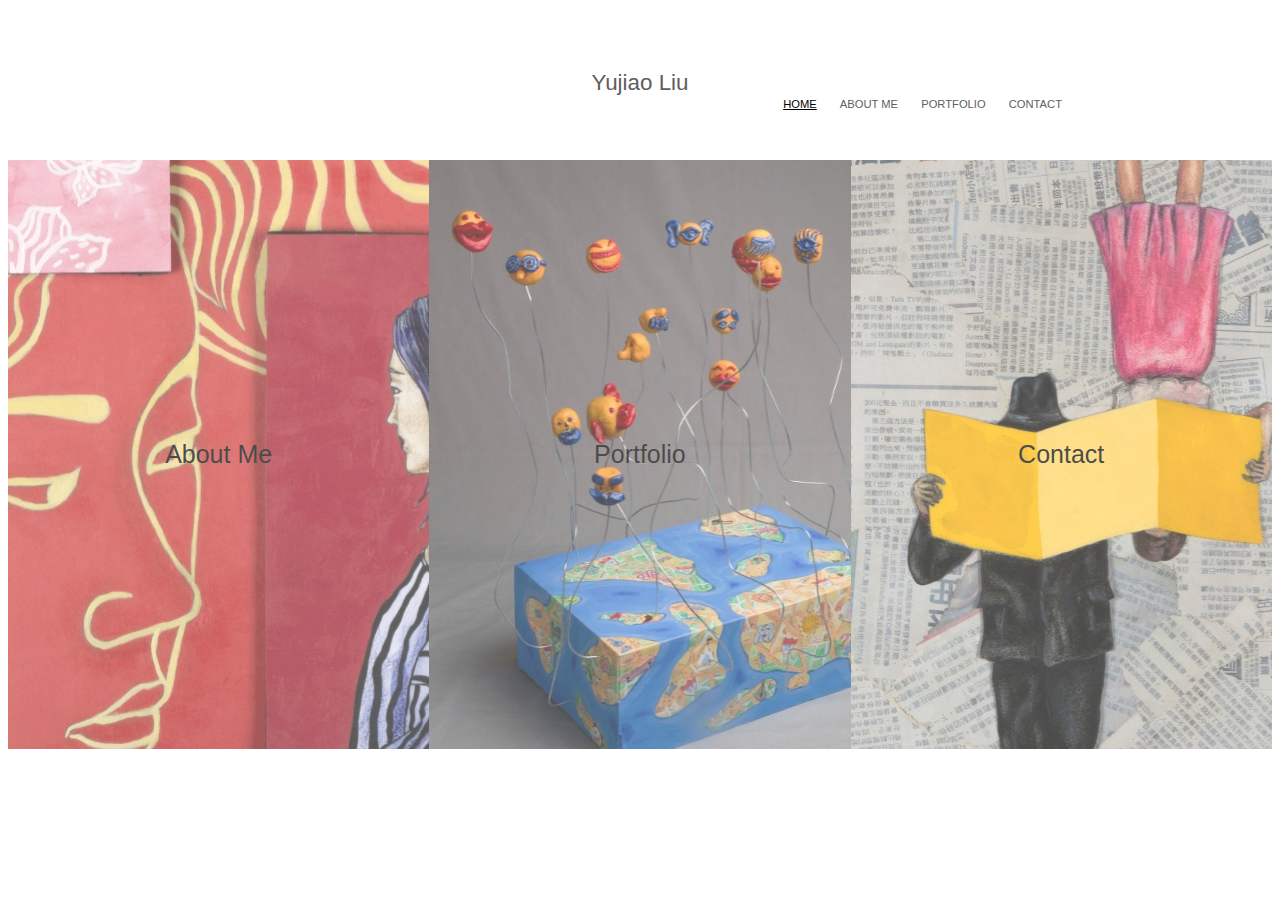
<file: index.html>
<!DOCTYPE html>
<html lang="en">
<head>
    <meta charset="UTF-8">
    <meta http-equiv="X-UA-Compatible" content="IE=edge">
    <meta name="viewport" content="width=device-width, initial-scale=1.0">
    <title>Yujiao Liu Homepage</title>
    <link rel="stylesheet" href="style.css">
</head>
<body>
    <header>
        <p id="name">Yujiao Liu</p>
        <ul>
            <li><a class="active" href="Intro.html">HOME</a></li>
            <li><a href="about.html">ABOUT ME</a></li>
            <li><a href="port.html">PORTFOLIO</a></li>
            <li><a href="contact.html">CONTACT</a></li>
        </ul>
    </header>
    <main>
        <button type="button" onclick="window.location.href='about.html'" class="column" id="port">About Me</button>
        <button type="button" onclick="window.location.href='port.html'" class="column" id="ab">Portfolio</button>
        <button type="button" onclick="window.location.href='contact.html'" class="column" id="con">Contact</button>
    </main>
</body>
</html>
</file>
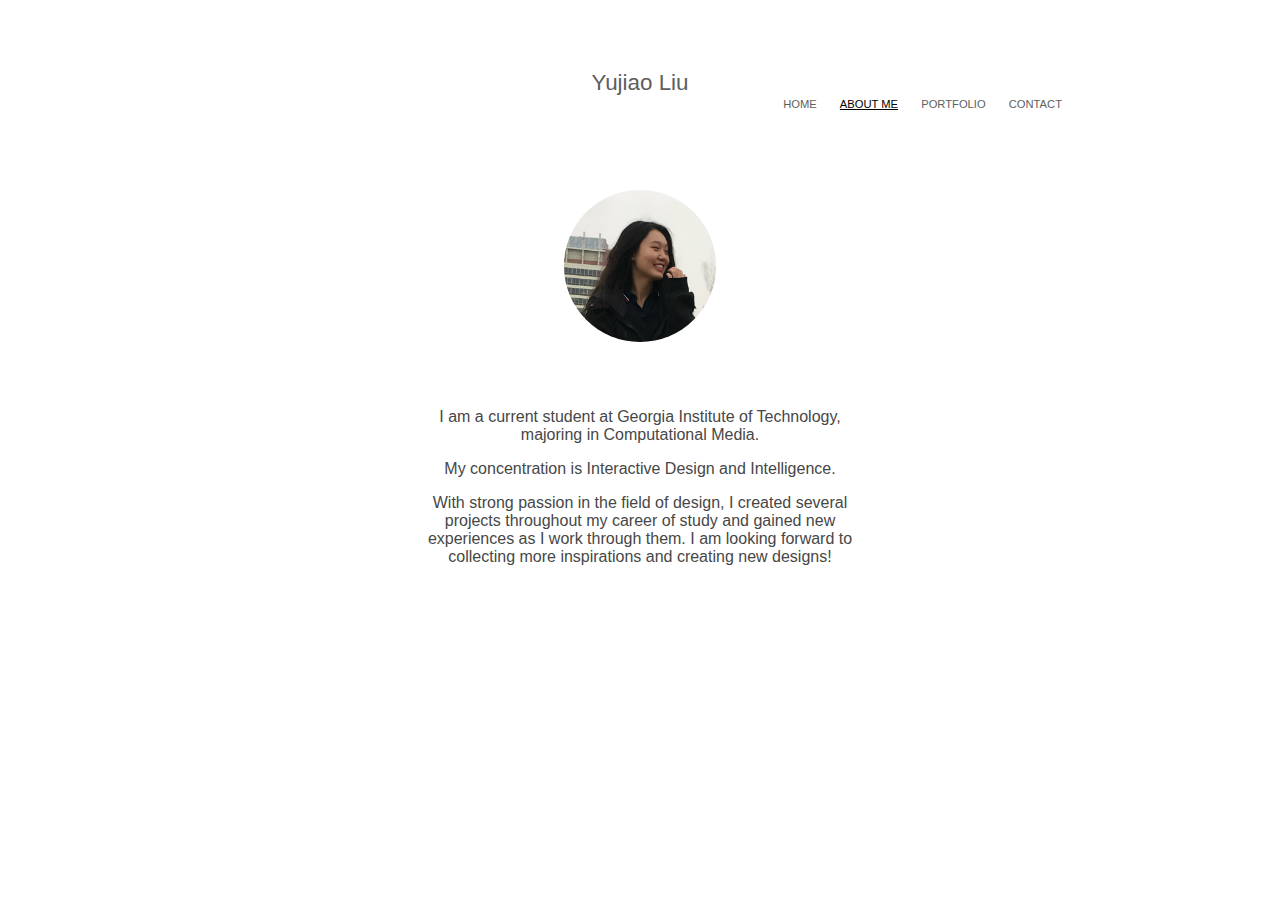
<file: about.html>
<!DOCTYPE html>
<html lang="en">
<head>
    <meta charset="UTF-8">
    <meta http-equiv="X-UA-Compatible" content="IE=edge">
    <meta name="viewport" content="width=device-width, initial-scale=1.0">
    <title>About</title>
    <link rel="stylesheet" href="styleabout.css">
</head>
<body>
    <header>
        <p id="name">Yujiao Liu</p>
        <ul>
            <li><a href="index.html">HOME</a></li>
            <li><a class="active" href="about.html">ABOUT ME</a></li>
            <li><a href="port.html">PORTFOLIO</a></li>
            <li><a href="contact.html">CONTACT</a></li>
        </ul>
    </header>
    <main>
        <img src="image/self1.jpg" alt="selfPic">
        <div class="desc">
            <p>I am a current student at Georgia Institute of Technology, majoring in Computational Media.
            </p>
            <p>
                My concentration is Interactive Design and Intelligence.
            </p>
            <p>
                With strong passion in the field of design, I created several projects throughout my career of study and gained new experiences as I work through them. 
                I am looking forward to collecting more inspirations and creating new designs!
            </p>
        </div>
    </main>   
</body>
</html>
</file>
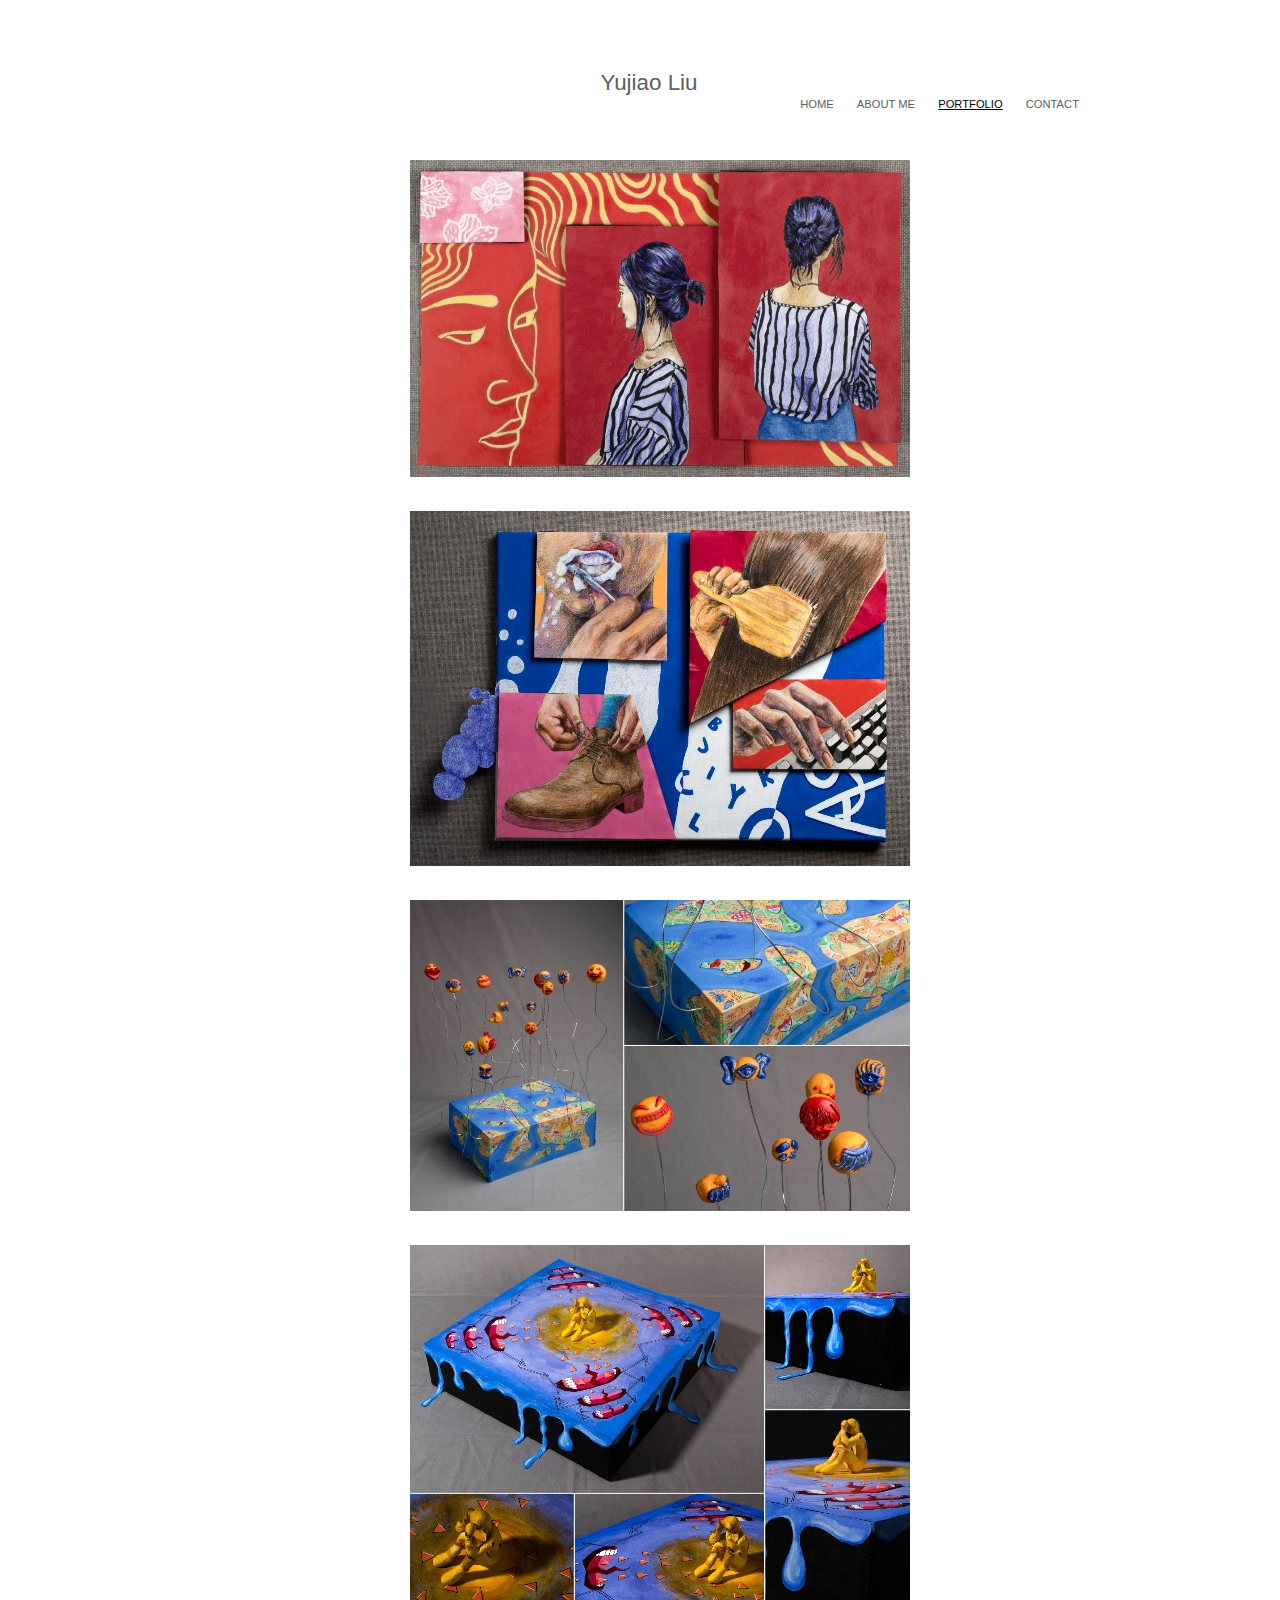
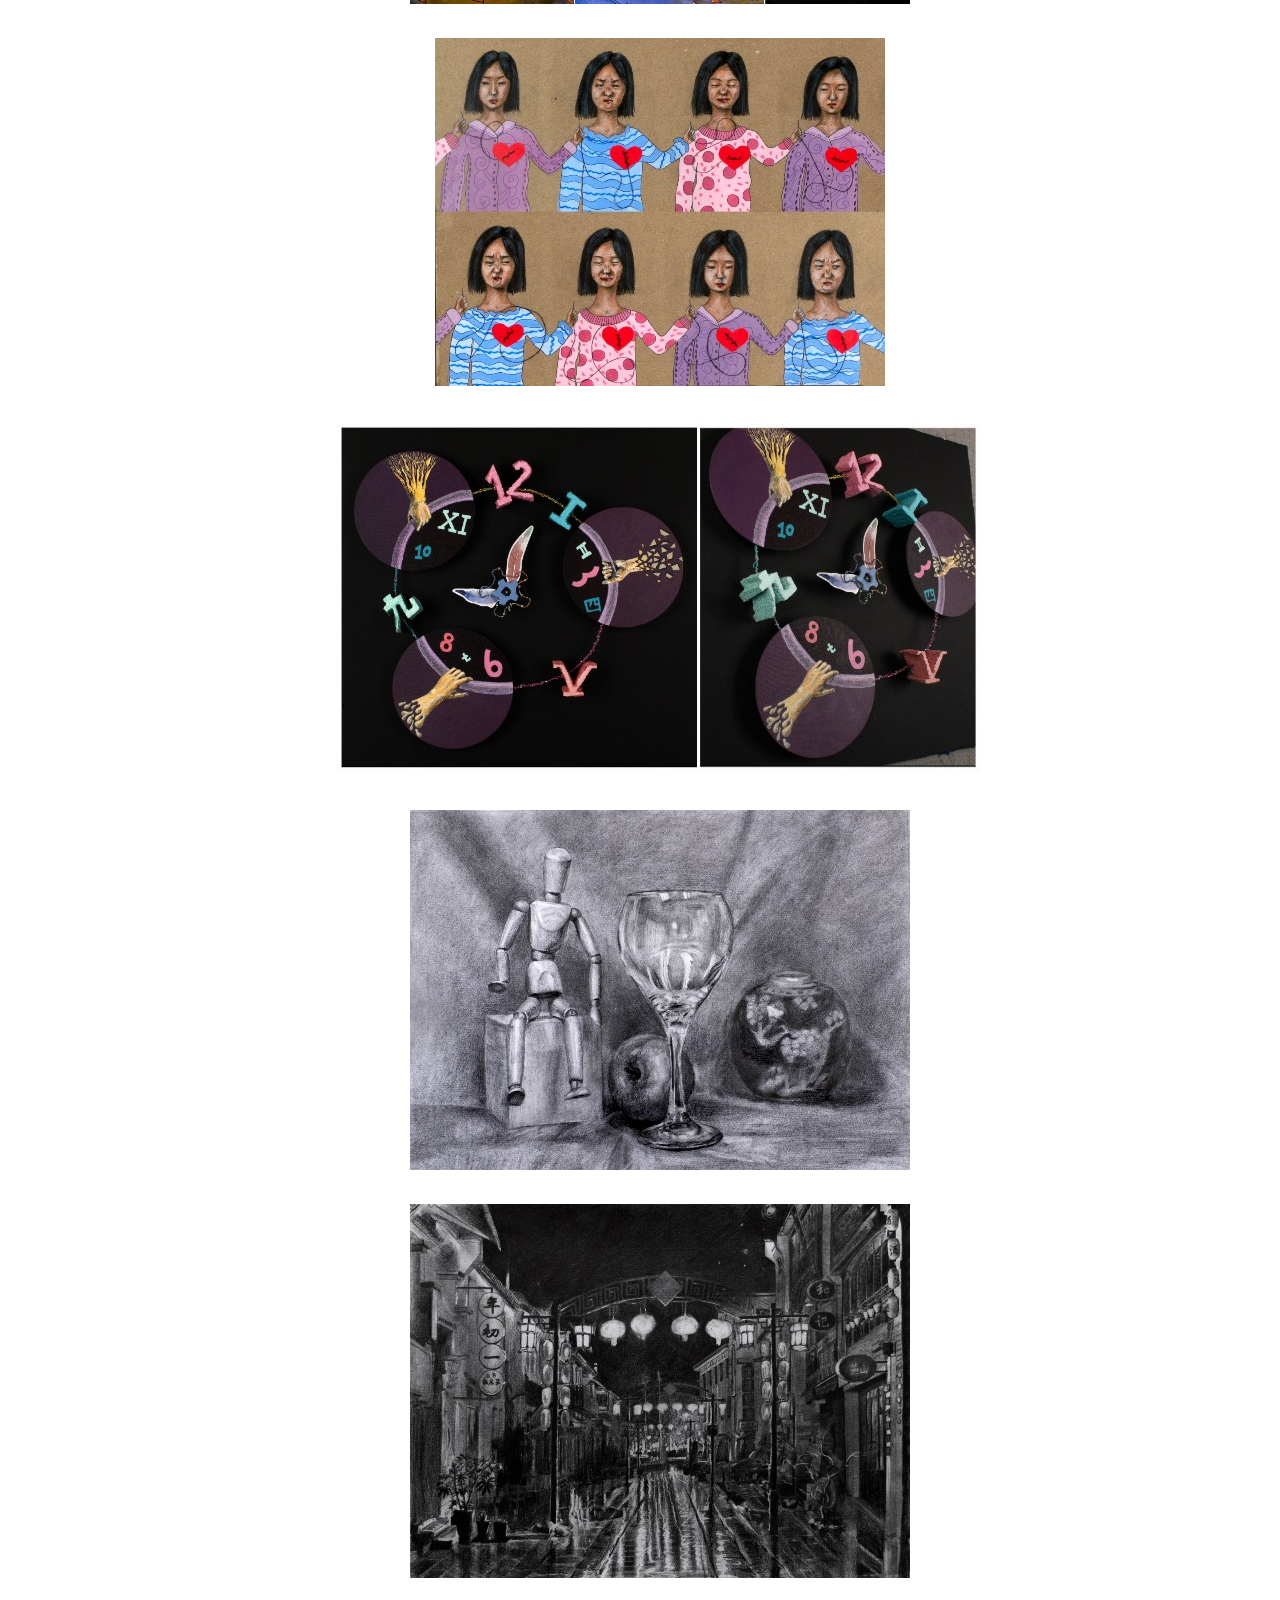
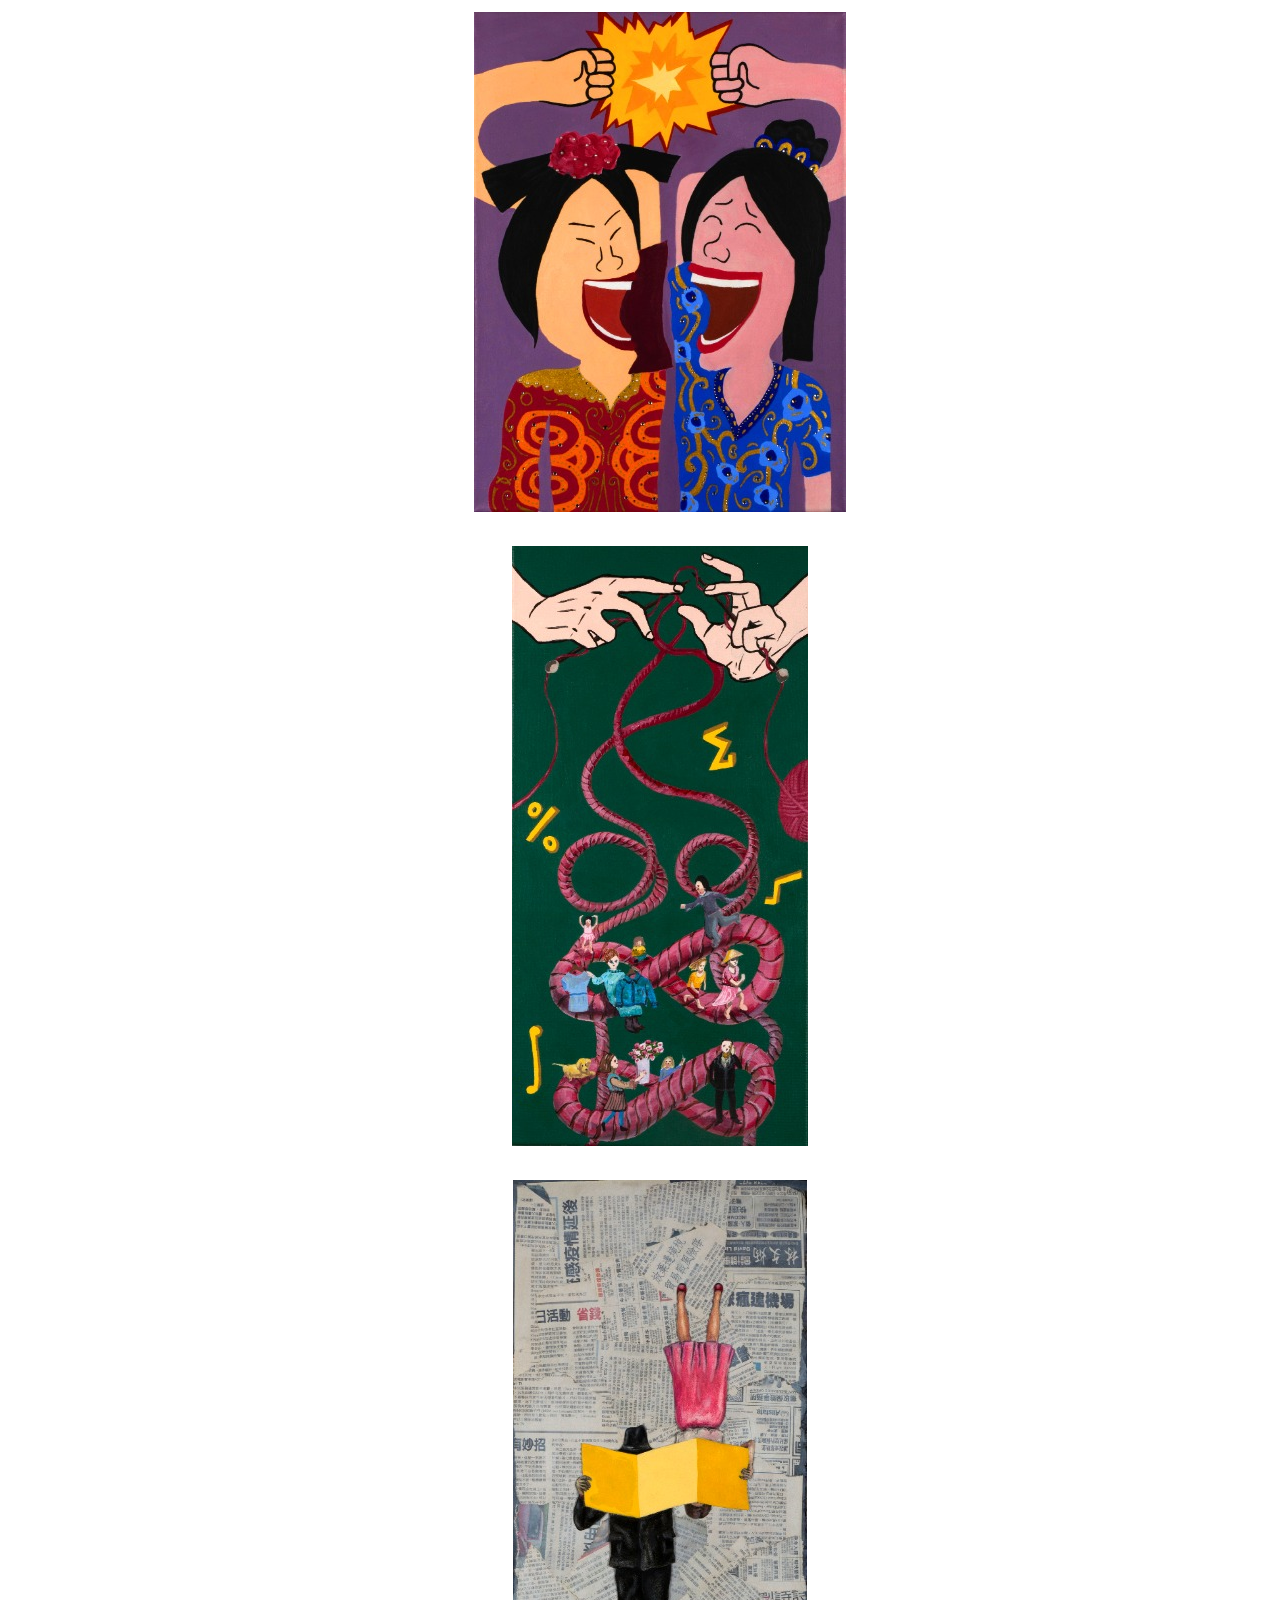
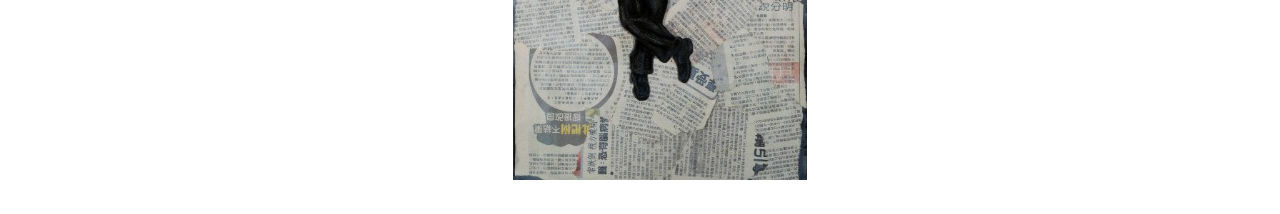
<file: artworks.html>
<!DOCTYPE html>
<html lang="en">
<head>
    <meta charset="UTF-8">
    <meta http-equiv="X-UA-Compatible" content="IE=edge">
    <meta name="viewport" content="width=device-width, initial-scale=1.0">
    <title>Artworks</title>
    <link rel="stylesheet" href="styleart.css">
</head>
<body>
    <header>
        <p id="name">Yujiao Liu</p>
        <ul class="nav">
            <li class="n"><a href="index.html">HOME</a></li>
            <li class="n"><a href="about.html">ABOUT ME</a></li>
            <li class="n"><a id="active" href="port.html">PORTFOLIO</a></li>
            <li class="n"><a href="contact.html">CONTACT</a></li>
        </ul>
    </header>
    <main>
        <ul>
            <li class="container">
                <img src="image/perspective0.jpg" alt="Perspective" class="image">
                <div class="overlay">
                    <div class="texts">Perspective</div>
                </div>
            </li>
            <li class="container">
                <img src="image/mundaneTasks0.jpg" alt="MundaneTasks" class="image">
                <div class="overlay">
                    <div class="texts">Mundane Tasks</div>
                </div>
            </li>
            <li class="container">
                <img src="image/map0.jpg" alt="Map" class="image">
                <div class="overlay">
                    <div class="texts">Map</div>
                </div>
            </li>
            <li class="container">
                <img src="image/stop0.jpg" alt="Stop" class="image">
                <div class="overlay">
                    <div class="texts">Stop</div>
                </div>
            </li>
            <li class="container">
                <img src="image/repeatedDiary0.jpg" alt="RepeatedDiary" class="image">
                <div class="overlay">
                    <div class="texts">Repeated Diary</div>
                </div>
            </li>
            <li class="container">
                <img src="image/tick0.jpg" alt="Tick" class="image">
                <div class="overlay">
                    <div class="texts">Tick</div>
                </div>
            </li>
            <li class="container">
                <img src="image/lone0.jpg" alt="Lone" class="image">
                <div class="overlay">
                    <div class="texts">Lone</div>
                </div>
            </li>
            <li class="container">
                <img src="image/oldMemory0.jpg" alt="OldMemory" class="image">
                <div class="overlay">
                    <div class="texts">Old Memory</div>
                </div>
            </li>
            <li class="container">
                <img src="image/superficial0.jpg" alt="Superficial" class="image">
                <div class="overlay">
                    <div class="texts">Superficial</div>
                </div>
            </li>
            <li class="container">
                <img src="image/infinity0.jpg" alt="Infinity" class="image" id="long1">
                <div class="overlay">
                    <div class="texts">Infinity</div>
                </div>
            </li>
            <li class="container">
                <img src="image/reading0.jpg" alt="Reading" class="image" id="long2">
                <div class="overlay">
                    <div class="texts">Reading</div>
                </div>
            </li>
        </ul>
    </main>
    
</body>
</html>
</file>
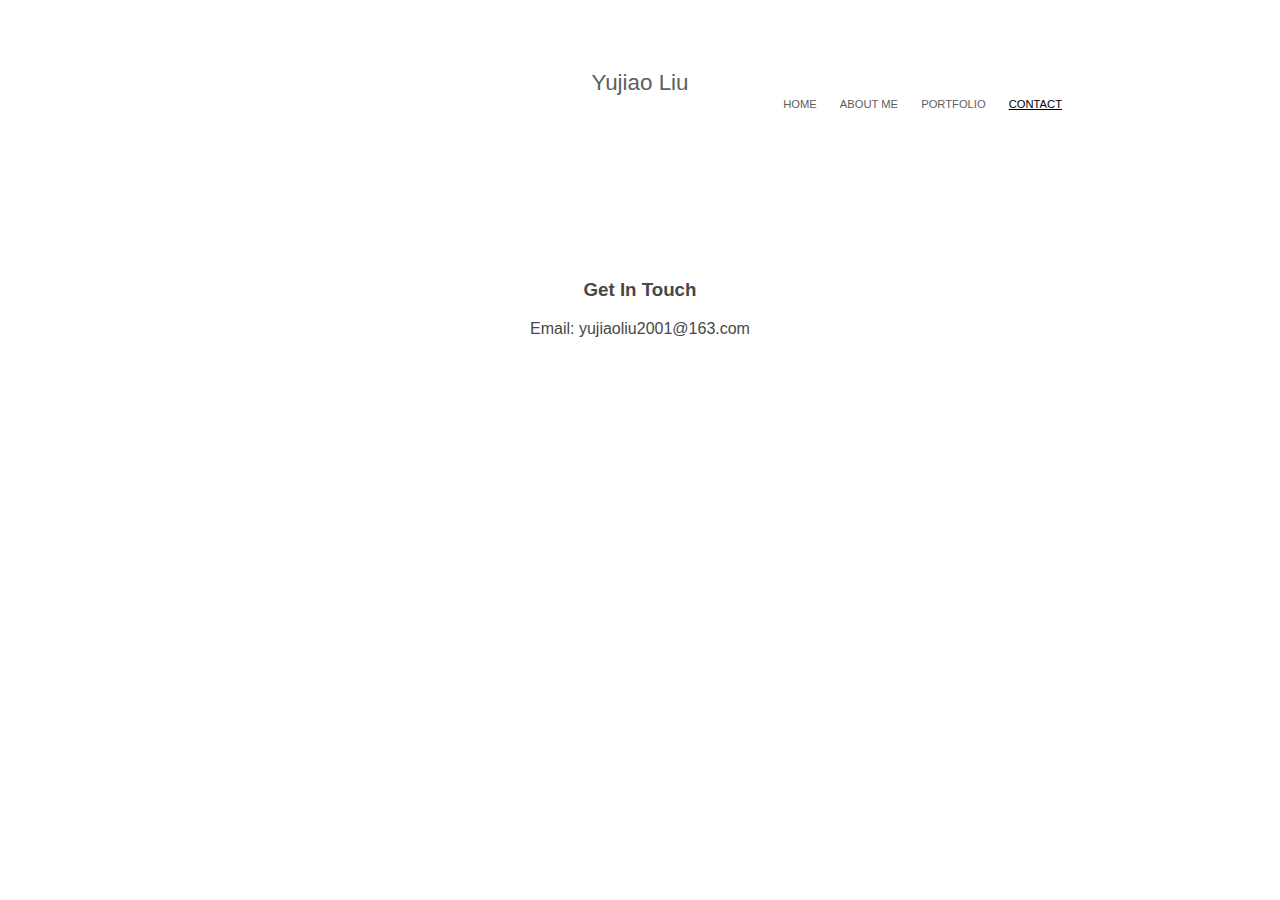
<file: contact.html>
<!DOCTYPE html>
<html lang="en">
<head>
    <meta charset="UTF-8">
    <meta http-equiv="X-UA-Compatible" content="IE=edge">
    <meta name="viewport" content="width=device-width, initial-scale=1.0">
    <title>Contact</title>
    <link rel="stylesheet" href="stylecont.css">
</head>
<body>
    <header>
        <p id="name">Yujiao Liu</p>
        <ul>
            <li><a href="index.html">HOME</a></li>
            <li><a href="about.html">ABOUT ME</a></li>
            <li><a href="port.html">PORTFOLIO</a></li>
            <li><a class="active" href="contact.html">CONTACT</a></li>
        </ul>
    </header>
    <main>
        <div class="desc">
            <h3>Get In Touch</h2>
            <p>Email: yujiaoliu2001@163.com</p>
        </div>
    </main>
</body>
</html>
</file>
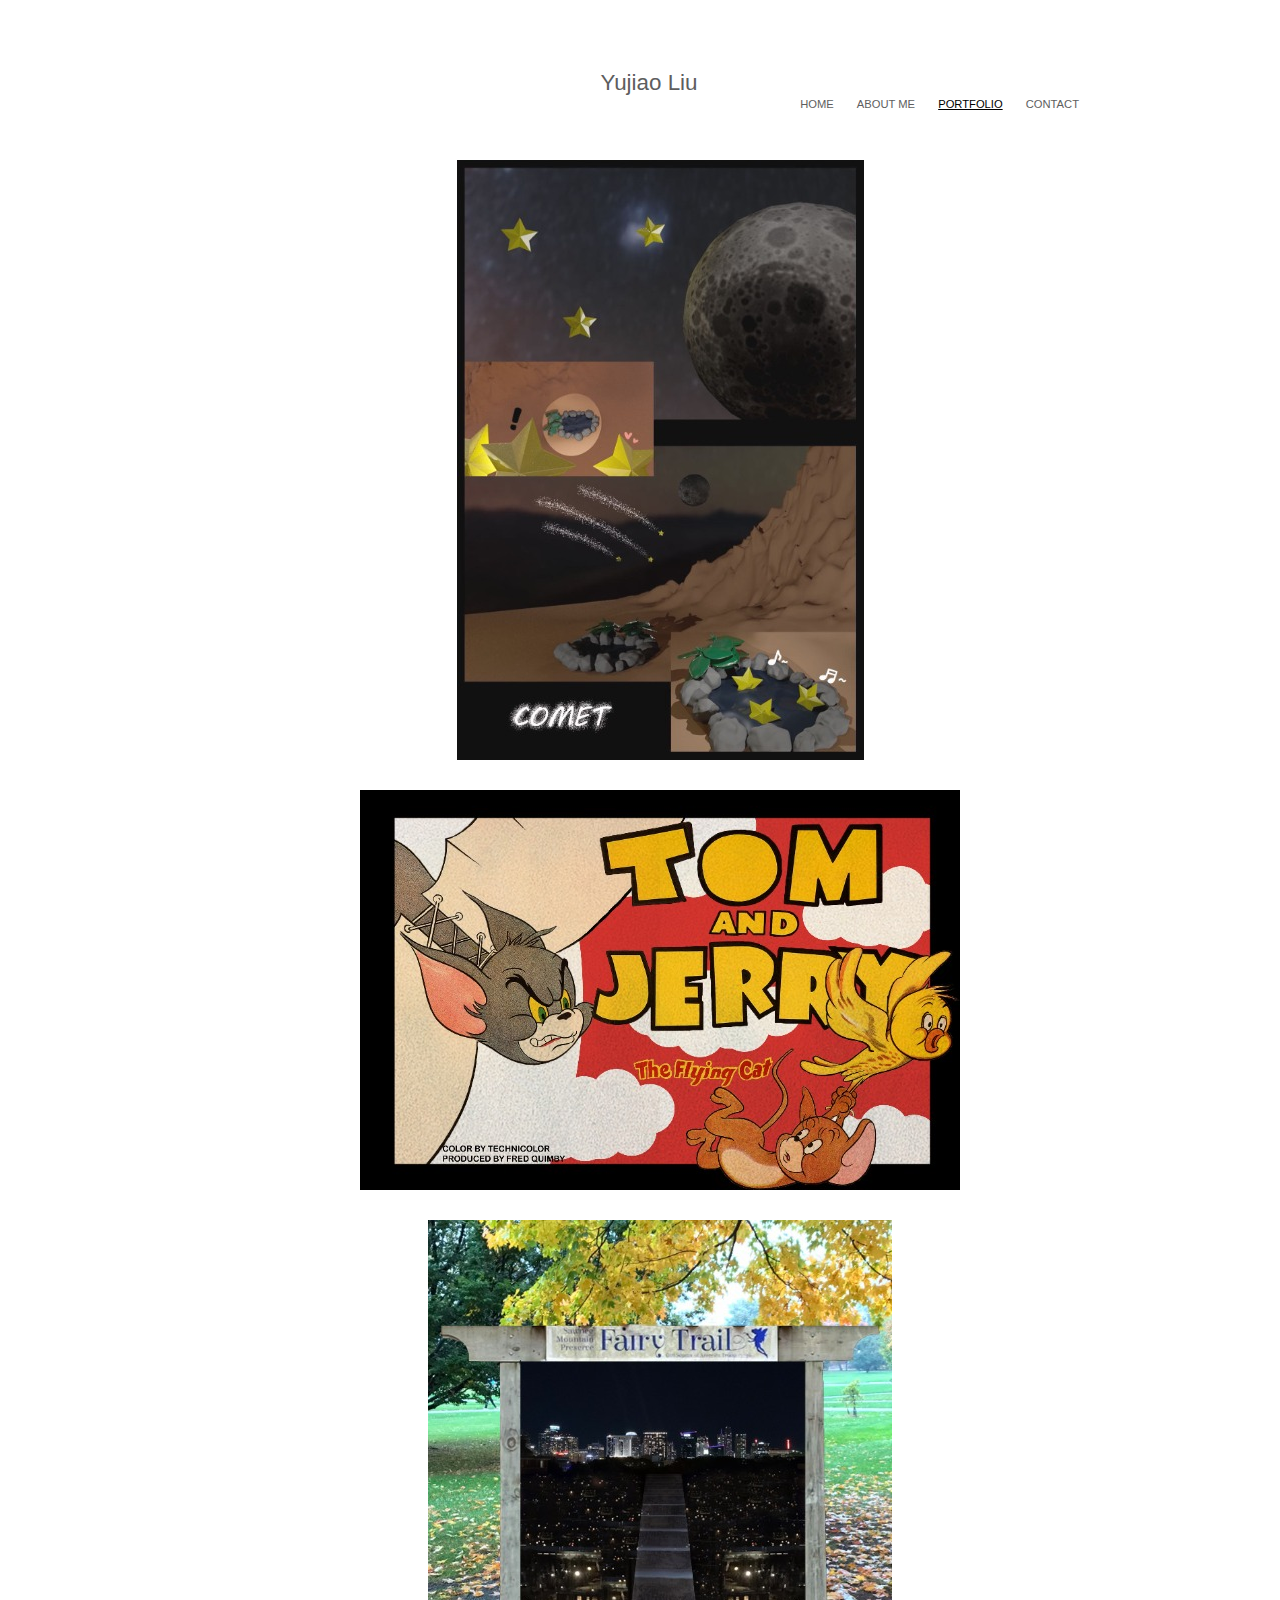
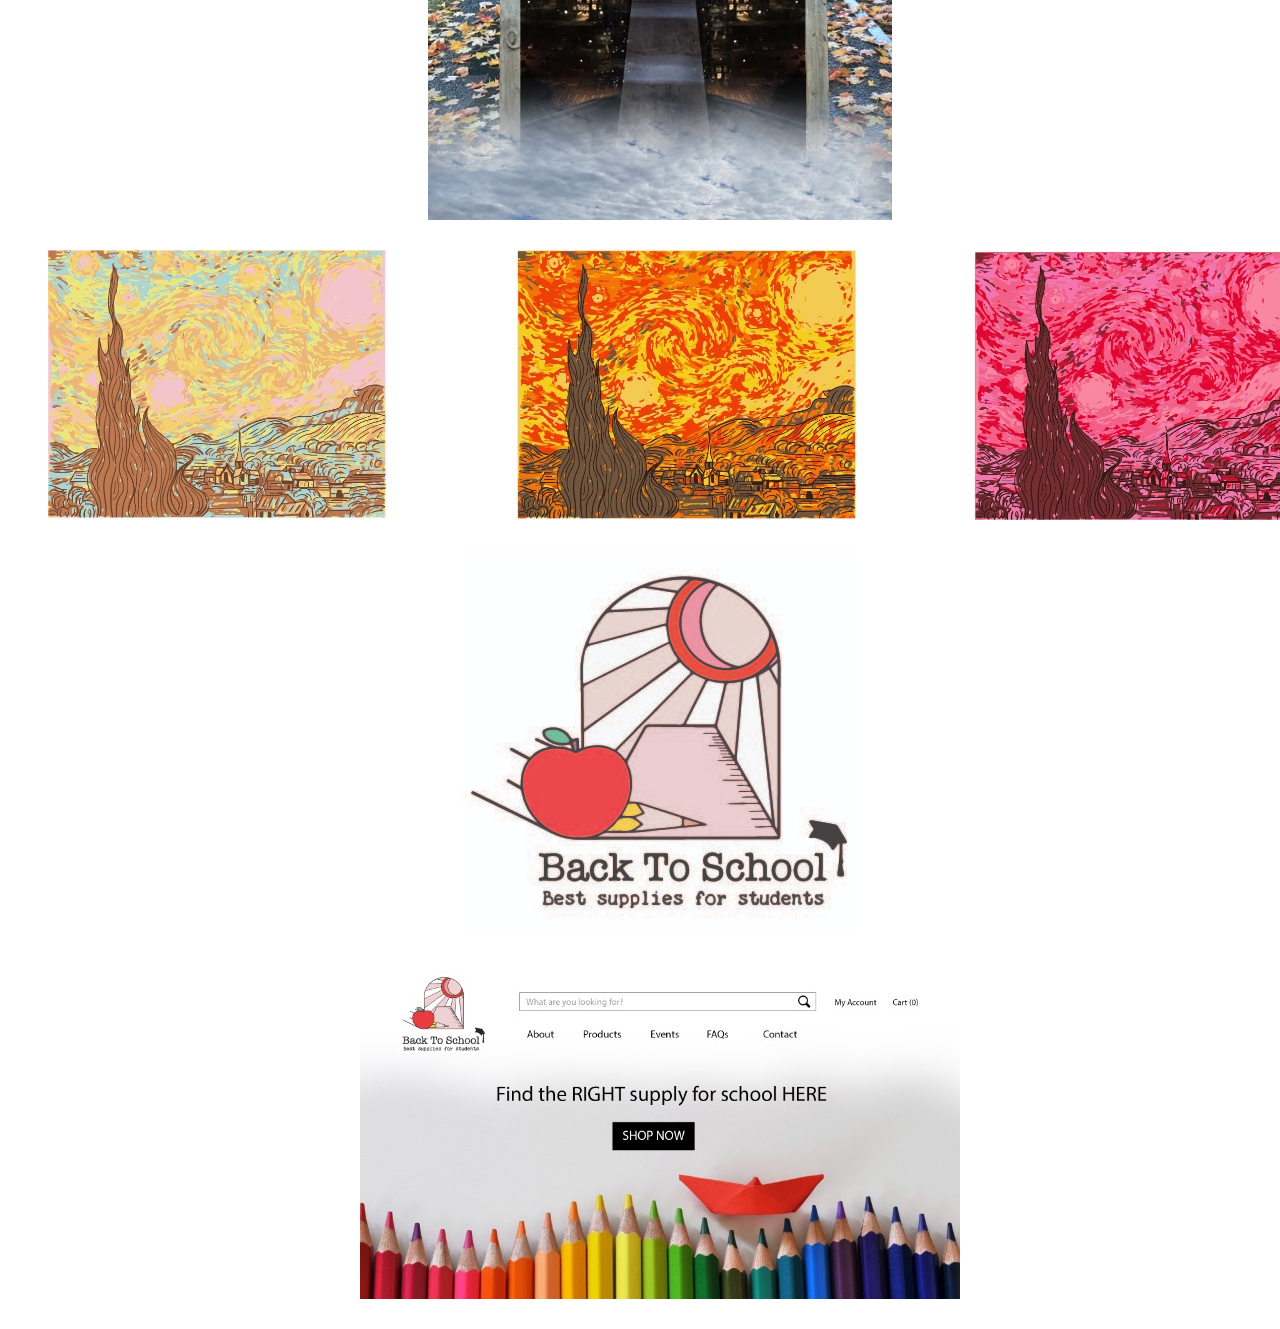
<file: designs.html>
<!DOCTYPE html>
<html lang="en">
<head>
    <meta charset="UTF-8">
    <meta http-equiv="X-UA-Compatible" content="IE=edge">
    <meta name="viewport" content="width=device-width, initial-scale=1.0">
    <title>Designs</title>
    <link rel="stylesheet" href="styledes.css">
</head>
<body>
    <header>
        <p id="name">Yujiao Liu</p>
        <ul class="nav">
            <li class="n"><a href="index.html">HOME</a></li>
            <li class="n"><a href="about.html">ABOUT ME</a></li>
            <li class="n"><a id="active" href="port.html">PORTFOLIO</a></li>
            <li class="n"><a href="contact.html">CONTACT</a></li>
        </ul>
    </header>
    <main>
        <ul>
            <li class="container">
                <img src="image/comic.jpg" alt="3dComic" class="image">
                <div class="overlay">
                    <div class="texts">3D modeling comic</div>
                </div>
            </li>
            <li class="container">
                <img src="image/TomAndJerry0.jpg" alt="TomAndJerry" class="image">
                <div class="overlay">
                    <div class="texts">Tom and Jerry Poster Remix</div>
                </div>
            </li>
            <li class="container">
                <img src="image/Collage0.jpg" alt="collage" class="image">
                <div class="overlay">
                    <div class="texts">Photo Collage</div>
                </div>
            </li>
            <li class="container">
                <img src="image/StarryNight0.jpg" alt="StarryNight" class="image">
                <div class="overlay">
                    <div class="texts">Starry Night Color Remix</div>
                </div>
            </li>
            <li class="container">
                <img src="image/logo.jpg" alt="logo" class="image">
                <div class="overlay">
                    <div class="texts">Logo Design</div>
                </div>
            </li>
            <li class="container">
                <img src="image/website0.jpg" alt="website" class="image">
                <div class="overlay">
                    <div class="texts">Website Design</div>
                </div>
            </li>
        </ul>
    </main>
    
</body>
</html>
</file>
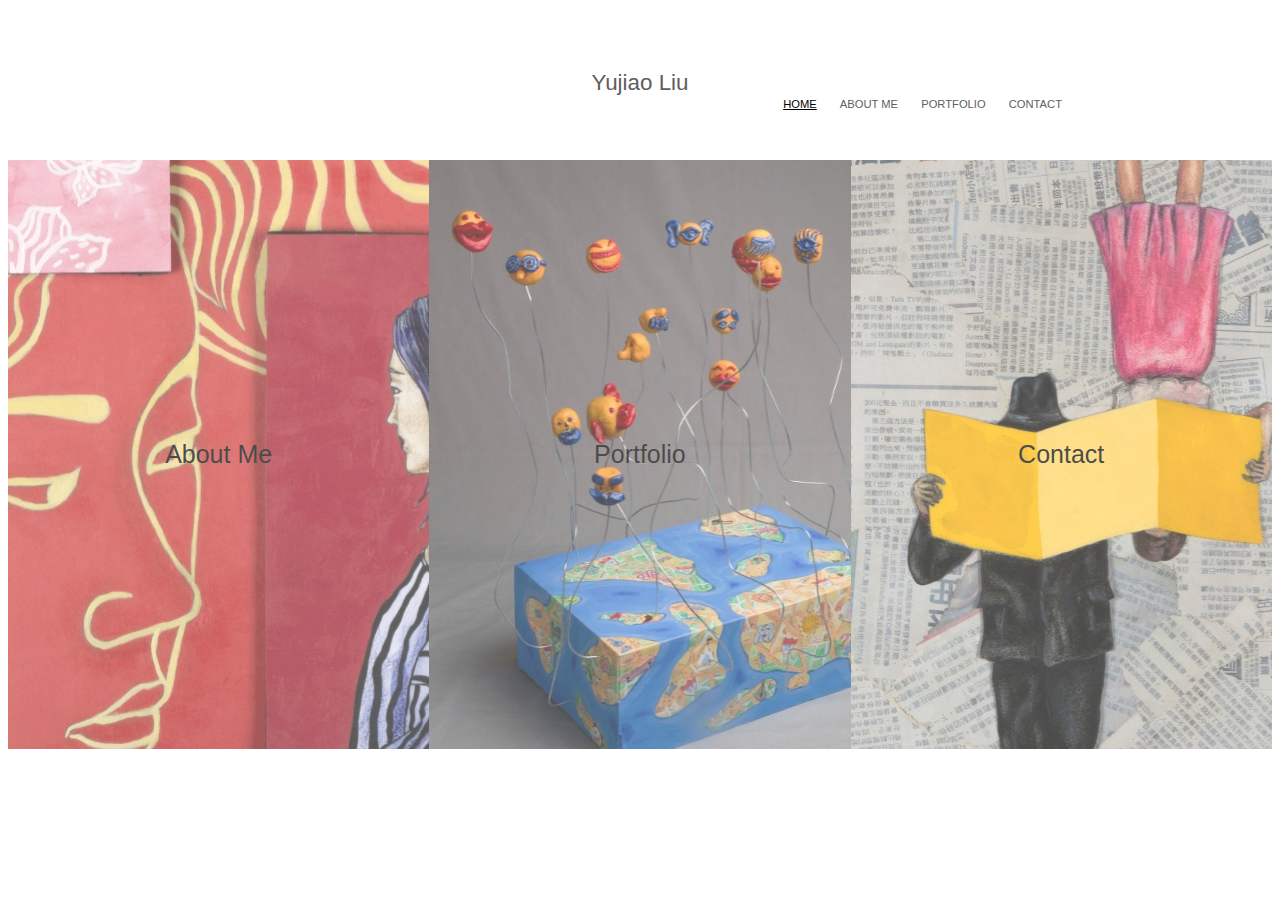
<file: Intro.html>
<!DOCTYPE html>
<html lang="en">
<head>
    <meta charset="UTF-8">
    <meta http-equiv="X-UA-Compatible" content="IE=edge">
    <meta name="viewport" content="width=device-width, initial-scale=1.0">
    <title>Yujiao Liu Homepage</title>
    <link rel="stylesheet" href="style.css">
</head>
<body>
    <header>
        <p id="name">Yujiao Liu</p>
        <ul>
            <li><a class="active" href="Intro.html">HOME</a></li>
            <li><a href="about.html">ABOUT ME</a></li>
            <li><a href="port.html">PORTFOLIO</a></li>
            <li><a href="contact.html">CONTACT</a></li>
        </ul>
    </header>
    <main>
        <button type="button" onclick="window.location.href='about.html'" class="column" id="port">About Me</button>
        <button type="button" onclick="window.location.href='port.html'" class="column" id="ab">Portfolio</button>
        <button type="button" onclick="window.location.href='contact.html'" class="column" id="con">Contact</button>
    </main>
</body>
</html>
</file>
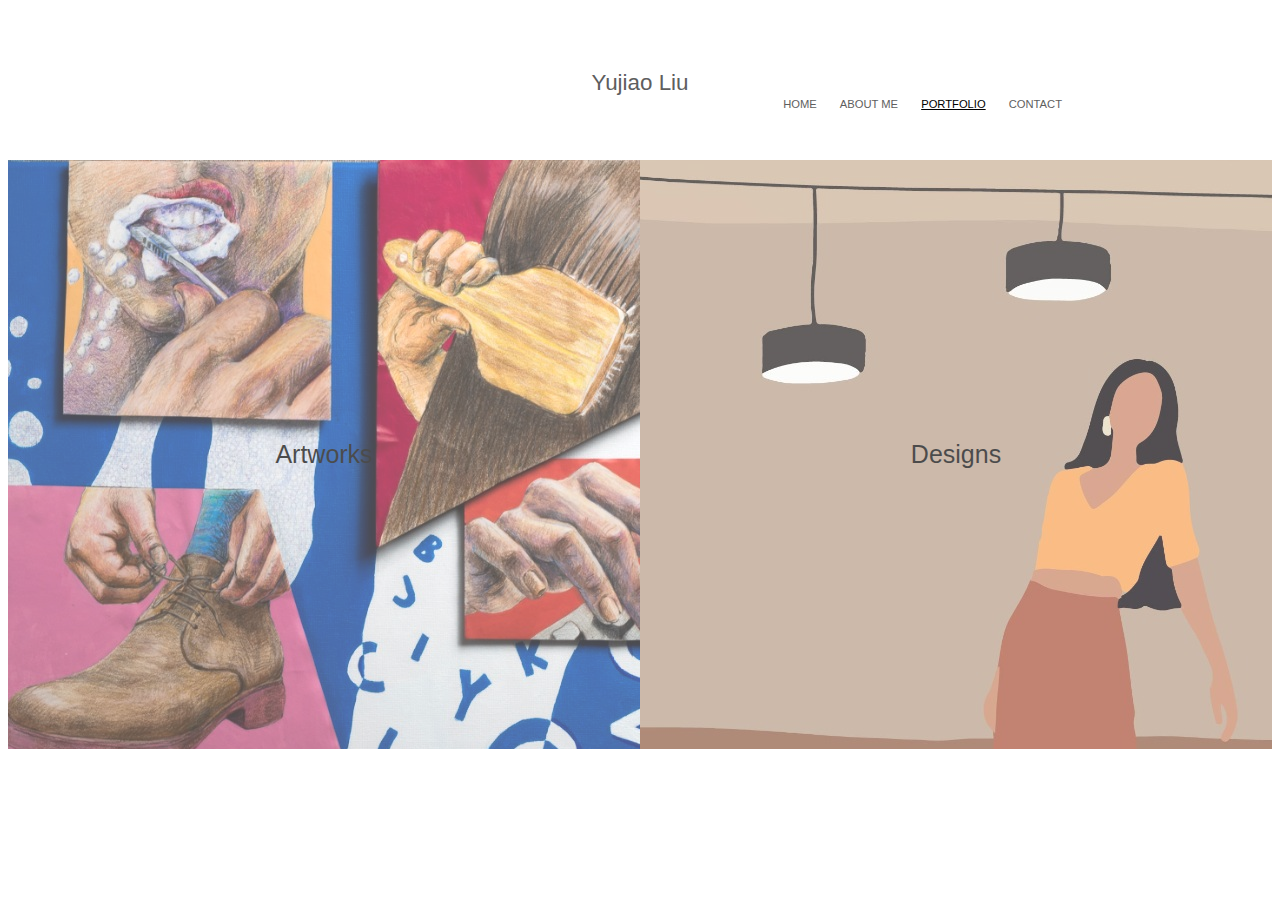
<file: port.html>
<!DOCTYPE html>
<html lang="en">
<head>
    <meta charset="UTF-8">
    <meta http-equiv="X-UA-Compatible" content="IE=edge">
    <meta name="viewport" content="width=device-width, initial-scale=1.0">
    <title>Portfolio</title>
    <link rel="stylesheet" href="stylep.css">
</head>
<body>
    <header>
        <p id="name">Yujiao Liu</p>
        <ul>
            <li><a href="index.html">HOME</a></li>
            <li><a href="about.html">ABOUT ME</a></li>
            <li><a class="active" href="port.html">PORTFOLIO</a></li>
            <li><a href="contact.html">CONTACT</a></li>
        </ul>
    </header>
    <main>
        <button type="button" onclick="window.location.href='artworks.html'" class="column" id="art">Artworks</button>
        <button type="button" onclick="window.location.href='designs.html'" class="column" id="des">Designs</button>
    </main>
</body>
</html>
</file>
<file: style.css>
/* border box fix */
html {
    box-sizing:border-box;
}
*,*:before, *:after {
    box-sizing: inherit;
}
body {
    font-family: Arial, Helvetica, sans-serif;
}
#name {
    text-align: center;
    font-family: Arial, Helvetica, sans-serif;
    font-weight: 300;
    font-size: 140%;
    margin-top: 70px;
    color: rgb(94, 94, 94);
}
ul {
    font-size: 70%;
    text-align: right;
    padding-right: 200px;
    padding-top: 10px;
    margin-bottom: 50px;
    margin-top: -30px;
}
li {
    display: inline;
    padding: 10px;
}
li a {
    color: rgb(94, 94, 94);
    text-decoration: none;
}
li a:hover {
    color: black;
}
.active {
    color: black;
    text-decoration: underline;
}
.column {
    float:left;
    width:33.33%;
    padding-top: 280px;
    padding-bottom: 280px;
    margin: none;
    border: none;
    font-size: 25px;
    transition-duration: 0.4s;
}
#ab {
    background-image: url("image/map2.jpg");
    opacity: 0.7;
    background-repeat: no-repeat;
    color:black;
    
}
#ab:hover {
    background-image: none;
    background-color: #668586;
    opacity: 1.0;
    color:white
}
#port {
    background-image: url("image/pers2.jpg");
    opacity: 0.7;
    background-repeat: no-repeat;
}
#port:hover {
    background-image: none;
    background-color: #BB8588;
    opacity: 1.0;
    color:white
}
#con {
    background-image: url("image/reading2.jpg");
    opacity: 0.7;
    background-repeat: no-repeat;
}
#con:hover {
    background-image: none;
    background-color: #978897;
    opacity: 1.0;
    color:white
}
</file>
<file: styleabout.css>
/* border box fix */
html {
    box-sizing:border-box;
}
*,*:before, *:after {
    box-sizing: inherit;
}
body {
    font-family: Arial, Helvetica, sans-serif;
}
#name {
    text-align: center;
    font-family: Arial, Helvetica, sans-serif;
    font-weight: 300;
    font-size: 140%;
    margin-top: 70px;
    color: rgb(94, 94, 94);
}
ul {
    font-size: 70%;
    text-align: right;
    padding-right: 200px;
    padding-top: 10px;
    margin-bottom: 50px;
    margin-top: -30px;
}
li {
    display: inline;
    padding: 10px;
}
li a {
    color: rgb(94, 94, 94);
    text-decoration: none;
}
li a:hover {
    color: black;
}
.active {
    color: black;
    text-decoration: underline;
}
.desc {
    margin: auto;
    color:rgb(71, 71, 71);
    padding-top: 50px;
    padding-left: 400px;
    padding-right: 400px;
    text-align: center;
}
img {
    border-radius: 50%;
    display: block;
    margin-top: 80px;
    margin-left: auto;
    margin-right: auto;
    width: 12%;
}
</file>
<file: styleart.css>
/* border box fix */
html {
    box-sizing:border-box;
}
*,*:before, *:after {
    box-sizing: inherit;
}
body {
    font-family: Arial, Helvetica, sans-serif;
}
#name {
    text-align: center;
    font-family: Arial, Helvetica, sans-serif;
    font-weight: 300;
    font-size: 140%;
    margin-top: 70px;
    color: rgb(94, 94, 94);
    margin-left: 18px;
}
.nav {
    font-size: 70%;
    text-align: right;
    padding-right: 200px;
    padding-top: 10px;
    margin-bottom: 50px;
    margin-top: -30px;
    margin-right: -17px;
}
.n {
    display: inline;
    padding: 10px;
}
.n a {
    color: rgb(94, 94, 94);
    text-decoration: none;
}
.n a:hover {
    color: black;
}
#active {
    color: black;
    text-decoration: underline;
}

.container {
    position: relative;
    width: fit-content;
    margin: 30px;
    margin-left: auto;
    margin-right: auto;
}
.image {
    display: inline;
}
.overlay {
    position: absolute;
    top:0;
    bottom:0;
    left:0;
    right:0;
    opacity: 0;
    transition: .4s;
    background-color: #000000;
}
.container:hover .overlay {
    opacity: 0.7;
}
.texts {
    position: absolute;
    color:white;
    top: 50%;
    left: 50%;
    transform: translate(-50%, -50%);
    text-align: center;
}
ul {
    list-style-type: none;
}
</file>
<file: stylecont.css>
/* border box fix */
html {
    box-sizing:border-box;
}
*,*:before, *:after {
    box-sizing: inherit;
}
body {
    font-family: Arial, Helvetica, sans-serif;
}
#name {
    text-align: center;
    font-family: Arial, Helvetica, sans-serif;
    font-weight: 300;
    font-size: 140%;
    margin-top: 70px;
    color: rgb(94, 94, 94);
}
ul {
    font-size: 70%;
    text-align: right;
    padding-right: 200px;
    padding-top: 10px;
    margin-bottom: 50px;
    margin-top: -30px;
}
li {
    display: inline;
    padding: 10px;
}
li a {
    color: rgb(94, 94, 94);
    text-decoration: none;
}
li a:hover {
    color: black;
}
.active {
    color: black;
    text-decoration: underline;
}
.desc {
    margin: auto;
    color:rgb(71, 71, 71);
    padding-top: 100px;
    padding-left: 400px;
    padding-right: 400px;
    text-align: center;
}
</file>
<file: styledes.css>
/* border box fix */
html {
    box-sizing:border-box;
}
*,*:before, *:after {
    box-sizing: inherit;
}
body {
    font-family: Arial, Helvetica, sans-serif;
}
#name {
    text-align: center;
    font-family: Arial, Helvetica, sans-serif;
    font-weight: 300;
    font-size: 140%;
    margin-top: 70px;
    color: rgb(94, 94, 94);
    margin-left: 18px;
}
.nav {
    font-size: 70%;
    text-align: right;
    padding-right: 200px;
    padding-top: 10px;
    margin-bottom: 50px;
    margin-top: -30px;
    margin-right: -17px;
}
.n {
    display: inline;
    padding: 10px;
}
.n a {
    color: rgb(94, 94, 94);
    text-decoration: none;
}
.n a:hover {
    color: black;
}
#active {
    color: black;
    text-decoration: underline;
}

.container {
    position: relative;
    width: fit-content;
    margin: 30px;
    margin-left: auto;
    margin-right: auto;
}
.image {
    display: block;
}
.overlay {
    position: absolute;
    top:0;
    bottom:0;
    left:0;
    right:0;
    opacity: 0;
    transition: .4s;
    background-color: #000000;
}
.container:hover .overlay {
    opacity: 0.7;
}
.texts {
    position: absolute;
    color:white;
    top: 50%;
    left: 50%;
    transform: translate(-50%, -50%);
    text-align: center;
}
ul {
    list-style-type: none;
}
</file>
<file: stylep.css>
/* border box fix */
html {
    box-sizing:border-box;
}
*,*:before, *:after {
    box-sizing: inherit;
}
body {
    font-family: Arial, Helvetica, sans-serif;
}
#name {
    text-align: center;
    font-family: Arial, Helvetica, sans-serif;
    font-weight: 300;
    font-size: 140%;
    margin-top: 70px;
    color: rgb(94, 94, 94);
}
ul {
    font-size: 70%;
    text-align: right;
    padding-right: 200px;
    padding-top: 10px;
    margin-bottom: 50px;
    margin-top: -30px;
}
li {
    display: inline;
    padding: 10px;
}
li a {
    color: rgb(94, 94, 94);
    text-decoration: none;
}
li a:hover {
    color: black;
}
.active {
    color: black;
    text-decoration: underline;
}
.column {
    float:left;
    width:50%;
    padding-top: 280px;
    padding-bottom: 280px;
    margin: none;
    border: none;
    font-size: 25px;
    transition-duration: 0.4s;
}
#art {
    background-image: url("image/mundaneTasks2.jpg");
    opacity: 0.7;
    background-repeat: no-repeat;
    color:black;
    
}
#art:hover {
    background-image: none;
    background-color: #668586;
    opacity: 1.0;
    color:white
}
#des {
    background-image: url("image/LIU_005_Phone-H2.jpg");
    opacity: 0.7;
    background-repeat: no-repeat;
}
#des:hover {
    background-image: none;
    background-color: #BB8588;
    opacity: 1.0;
    color:white
}
</file>
